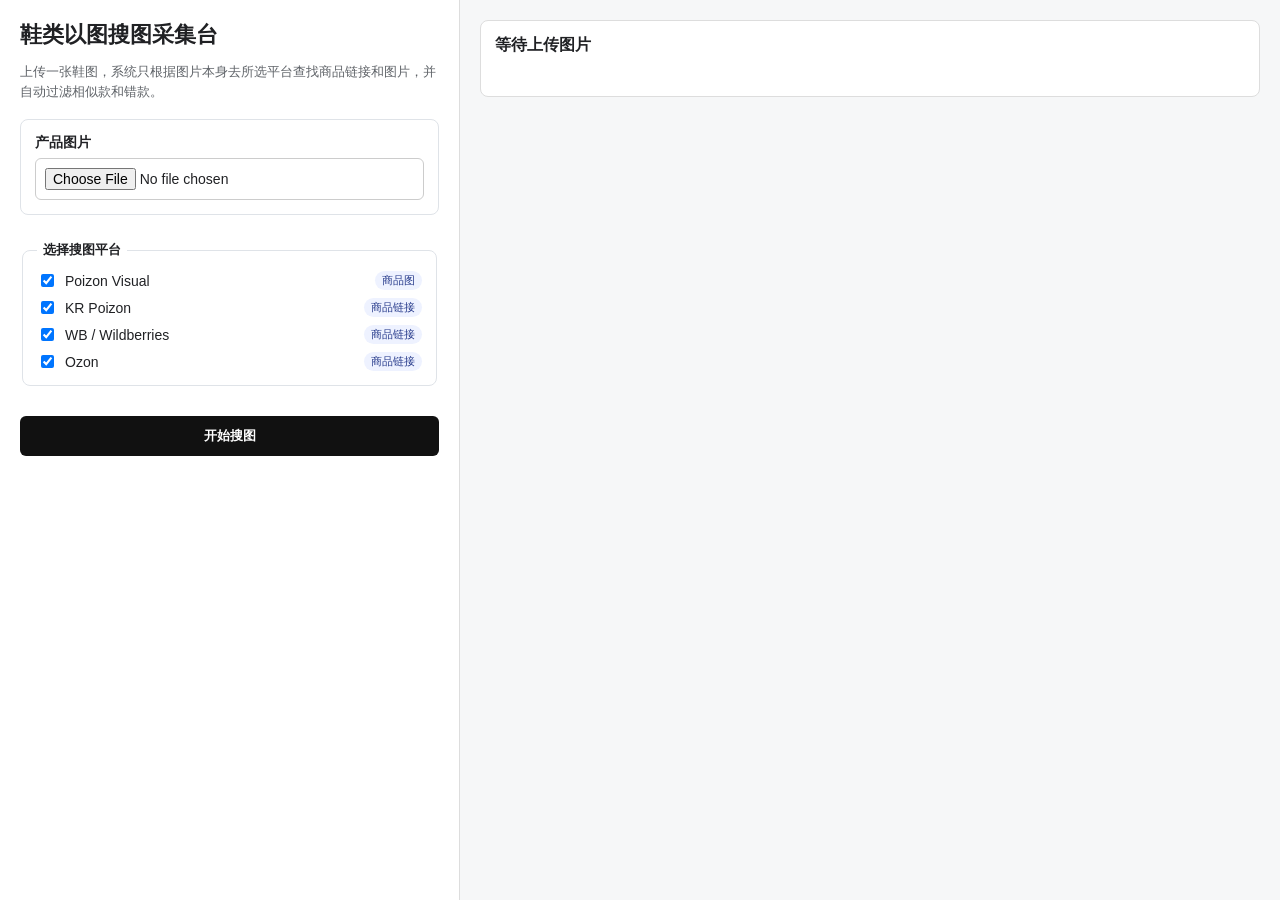
<file: shoe-image-sourcing-standalone.html>
<!doctype html>
<html lang="zh-CN">
<head>
  <meta charset="utf-8" />
  <meta name="viewport" content="width=device-width, initial-scale=1" />
  <title>鞋类以图搜图采集台</title>
  <style>
    * { box-sizing: border-box; }
    body { margin: 0; font-family: Arial, sans-serif; background: #f6f7f8; color: #202124; }
    .shell { display: grid; grid-template-columns: minmax(380px, 460px) 1fr; min-height: 100vh; }
    .panel { background: #fff; border-right: 1px solid #ddd; padding: 20px; overflow: auto; }
    h1 { font-size: 22px; margin: 0 0 18px; }
    .hint { margin: -6px 0 18px; color: #5f6368; font-size: 13px; line-height: 1.5; }
    label { display: grid; gap: 6px; margin-bottom: 12px; font-size: 14px; }
    input { border: 1px solid #ccc; border-radius: 6px; padding: 9px; font-size: 14px; }
    .image-only-form { display: grid; gap: 14px; }
    .upload-box { border: 1px solid #dfe3e8; border-radius: 8px; padding: 14px; background: #fff; }
    .upload-box span { font-weight: 700; }
    button { width: 100%; border: 0; border-radius: 6px; padding: 11px; background: #111; color: #fff; font-weight: 700; cursor: pointer; }
    button:disabled { cursor: wait; opacity: 0.65; }
    .platforms { display: grid; gap: 8px; border: 1px solid #dfe3e8; border-radius: 8px; padding: 12px 14px 14px; margin-bottom: 16px; background: #fff; }
    .platforms legend { padding: 0 6px; font-size: 13px; font-weight: 700; color: #202124; }
    .platforms label { display: flex; align-items: center; gap: 8px; margin: 0; }
    .platforms span { margin-left: auto; border-radius: 999px; background: #eef2ff; color: #263a8b; font-size: 11px; padding: 2px 7px; }
    .workspace { padding: 20px; }
    .status { background: #fff; border: 1px solid #ddd; border-radius: 8px; padding: 14px; margin-bottom: 18px; }
    pre { white-space: pre-wrap; max-height: 240px; overflow: auto; color: #555; }
    .summary { margin-top: 8px; color: #3c4043; font-size: 13px; }
    .notice { margin-top: 12px; border: 2px solid #d93025; border-left-width: 7px; border-radius: 8px; background: #fff4f2; color: #8f1d14; padding: 13px 15px; font-size: 14px; line-height: 1.45; }
    .notice strong { display: block; font-size: 18px; margin-bottom: 4px; }
    .notice[hidden] { display: none; }
    .reverse-links { display: flex; align-items: center; gap: 8px; flex-wrap: wrap; margin-top: 10px; }
    .reverse-link { display: inline-flex; align-items: center; border-radius: 6px; background: #111; color: #fff; padding: 6px 9px; text-decoration: none; font-size: 12px; font-weight: 700; }
    .gallery { display: grid; grid-template-columns: repeat(auto-fill, minmax(190px, 1fr)); gap: 14px; }
    .card { background: #fff; border: 1px solid #ddd; border-radius: 8px; padding: 10px; min-height: 150px; }
    .card img { width: 100%; aspect-ratio: 3 / 4; object-fit: contain; background: #fafafa; border-radius: 6px; }
    .image-link { display: block; }
    .placeholder { display: grid; place-items: center; width: 100%; aspect-ratio: 3 / 4; background: #f1f3f4; color: #5f6368; border-radius: 6px; font-size: 13px; }
    .meta { font-size: 12px; color: #555; margin-top: 8px; word-break: break-all; }
    .actions { display: flex; gap: 8px; flex-wrap: wrap; margin-top: 10px; }
    .action { display: inline-flex; align-items: center; justify-content: center; border-radius: 6px; background: #111; color: #fff; font-size: 12px; font-weight: 700; padding: 7px 9px; text-decoration: none; }
    .source { margin-top: 8px; color: #5f6368; font-size: 12px; }
    .source a { color: #1a73e8; word-break: break-all; }
    .tag { display: inline-block; margin-top: 6px; padding: 3px 6px; border-radius: 999px; background: #eef2ff; color: #263a8b; font-size: 12px; }
    @media (max-width: 860px) {
      .shell { grid-template-columns: 1fr; }
      .panel { border-right: 0; border-bottom: 1px solid #ddd; }
    }
  </style>
</head>
<body>
  <main class="shell">
    <aside class="panel">
      <h1>鞋类以图搜图采集台</h1>
      <p class="hint">上传一张鞋图，系统只根据图片本身去所选平台查找商品链接和图片，并自动过滤相似款和错款。</p>
      <form id="run-form" class="image-only-form">
        <label class="upload-box">
          <span>产品图片</span>
          <input name="image" type="file" accept="image/*" required />
        </label>
        <fieldset class="platforms">
          <legend>选择搜图平台</legend>
          <label><input type="checkbox" name="platforms" value="poizon_visual" checked /> Poizon Visual <span>商品图</span></label>
          <label><input type="checkbox" name="platforms" value="kr_poizon" checked /> KR Poizon <span>商品链接</span></label>
          <label><input type="checkbox" name="platforms" value="wildberries" checked /> WB / Wildberries <span>商品链接</span></label>
          <label><input type="checkbox" name="platforms" value="ozon" checked /> Ozon <span>商品链接</span></label>
        </fieldset>
        <button id="submit-button" type="submit">开始搜图</button>
      </form>
    </aside>
    <section class="workspace">
      <div class="status">
        <strong id="run-title">等待上传图片</strong>
        <div id="summary" class="summary"></div>
        <div id="notice" class="notice" hidden></div>
        <pre id="logs"></pre>
      </div>
      <div id="gallery" class="gallery"></div>
    </section>
  </main>
  <script>
    const API_BASE = "https://shoe-image-sourcing-tool.onrender.com";
    const form = document.querySelector("#run-form");
    const logs = document.querySelector("#logs");
    const gallery = document.querySelector("#gallery");
    const runTitle = document.querySelector("#run-title");
    const summary = document.querySelector("#summary");
    const submitButton = document.querySelector("#submit-button");
    const notice = document.querySelector("#notice");

    const hiddenStatusLabels = new Set(["visual_mismatch", "download_failed", "search_page_only", "fetch_skipped_or_blocked"]);
    const internalStatusPattern = /^(text_score|visual_score|profile_score|feature_score)_/;

    function absoluteUrl(pathOrUrl) {
      if (!pathOrUrl) return "";
      if (/^https?:\/\//i.test(pathOrUrl)) return pathOrUrl;
      return `${API_BASE}/${String(pathOrUrl).replace(/^\/+/, "")}`;
    }

    function isVisibleCandidate(candidate) {
      const labels = candidate.status_labels || [];
      const hidden = labels.some((label) => hiddenStatusLabels.has(label));
      const hasImage = candidate.local_processed_path || candidate.local_thumbnail_path || candidate.local_original_path || candidate.image_url;
      return !hidden && Boolean(hasImage);
    }

    function visibleCandidates(run) {
      return (run.candidates || []).filter(isVisibleCandidate);
    }

    function displayTags(candidate) {
      return (candidate.status_labels || [])
        .filter((tag) => !hiddenStatusLabels.has(tag))
        .filter((tag) => !internalStatusPattern.test(tag));
    }

    function reverseSearchMarkup(run) {
      const links = run.reverse_search_links || [];
      if (!links.length) return "";
      return `
        <div class="reverse-links">
          <span>以图搜图</span>
          ${links.map((link) => `<a class="reverse-link" href="${link.url}" target="_blank" rel="noreferrer">${link.label}</a>`).join("")}
        </div>
      `;
    }

    function renderSummary(run) {
      const candidates = visibleCandidates(run);
      const withImages = candidates.filter((candidate) => candidate.local_processed_path || candidate.local_thumbnail_path || candidate.local_original_path || candidate.image_url).length;
      const processed = candidates.filter((candidate) => candidate.local_processed_path).length;
      const searchOnly = (run.candidates || []).filter((candidate) => (candidate.status_labels || []).includes("search_page_only")).length;
      const profile = run.visual_profile || {};
      const profileText = profile.foreground_aspect
        ? ` | visual: aspect ${profile.foreground_aspect}, coverage ${profile.foreground_coverage}, edge ${profile.edge_density}`
        : "";
      summary.innerHTML = `图片 ${withImages} 张，已转 3:4 ${processed} 张，搜索页线索 ${searchOnly} 条${profileText}${reverseSearchMarkup(run)}`;

      if (run.status === "failed") {
        notice.hidden = false;
        const lastLog = (run.logs || []).slice().reverse().find((log) => log.includes("failed") || log.includes("失败")) || "请查看下方日志";
        notice.innerHTML = `<strong>任务失败</strong><span>${lastLog}</span>`;
      } else if (run.status === "complete" && processed === 0) {
        notice.hidden = false;
        notice.innerHTML = `
          <strong>未找到同款图片</strong>
          <span>当前没有从上传图片识别到可用的同款图，已过滤相似款和错款。</span>
        `;
      } else {
        notice.hidden = true;
        notice.textContent = "";
      }
    }

    function imageMarkup(candidate) {
      const imagePath = candidate.local_processed_path || candidate.local_thumbnail_path || candidate.local_original_path;
      if (imagePath) {
        const url = absoluteUrl(imagePath);
        return `<a class="image-link" href="${url}" target="_blank" rel="noreferrer"><img src="${url}" alt=""></a>`;
      }
      if (candidate.image_url) {
        return `<a class="image-link" href="${candidate.image_url}" target="_blank" rel="noreferrer"><img src="${candidate.image_url}" alt="" loading="lazy" referrerpolicy="no-referrer"></a>`;
      }
      return '<div class="placeholder">暂未拿到图片</div>';
    }

    function actionMarkup(candidate) {
      const processedPath = candidate.local_processed_path ? absoluteUrl(candidate.local_processed_path) : "";
      const originalPath = candidate.local_original_path ? absoluteUrl(candidate.local_original_path) : candidate.image_url;
      const processedButton = processedPath
        ? `<a class="action" href="${processedPath}" target="_blank" rel="noreferrer">打开 3:4 图</a>`
        : "";
      const originalButton = originalPath
        ? `<a class="action" href="${originalPath}" target="_blank" rel="noreferrer">打开原图</a>`
        : "";
      return `<div class="actions">${processedButton}${originalButton}</div>`;
    }

    async function pollRun(runId) {
      const res = await fetch(`${API_BASE}/api/runs/${runId}`);
      if (!res.ok) {
        runTitle.textContent = `任务 ${runId} · failed`;
        summary.textContent = "任务状态读取失败";
        notice.hidden = false;
        const transient = [502, 503, 504].includes(res.status);
        const title = transient ? "服务临时不可用" : "任务状态丢失";
        const message = transient
          ? "Render 正在冷启动、重启或部署中。请等十几秒后重新提交一次。"
          : "Render 免费实例重启或重新部署后，本次临时任务文件可能已被清空。请重新提交一次。";
        notice.innerHTML = `<strong>${title}</strong><span>${message}</span>`;
        logs.textContent = `GET /api/runs/${runId} returned ${res.status}`;
        gallery.innerHTML = "";
        submitButton.disabled = false;
        submitButton.textContent = "开始搜图";
        return;
      }

      const run = await res.json();
      runTitle.textContent = `任务 ${run.run_id} · ${run.status}`;
      renderSummary(run);
      logs.textContent = (run.logs || []).join("\n");
      gallery.innerHTML = "";

      visibleCandidates(run).forEach((candidate) => {
        const card = document.createElement("article");
        card.className = "card";
        const tags = displayTags(candidate).map((tag) => `<span class="tag">${tag}</span>`).join(" ");
        card.innerHTML = `
          ${imageMarkup(candidate)}
          <div class="meta"><strong>${candidate.platform}</strong></div>
          <div class="meta">${candidate.title || ""}</div>
          ${actionMarkup(candidate)}
          <details class="source"><summary>来源</summary><a href="${candidate.source_page_url}" target="_blank" rel="noreferrer">${candidate.source_page_url}</a></details>
          ${tags}
        `;
        gallery.appendChild(card);
      });

      if (run.status === "running" || run.status === "created") {
        setTimeout(() => pollRun(runId), 1500);
      } else {
        submitButton.disabled = false;
        submitButton.textContent = "开始搜图";
      }
    }

    form.addEventListener("submit", async (event) => {
      event.preventDefault();
      const body = new FormData(form);
      const selectedPlatforms = Array.from(form.querySelectorAll('input[name="platforms"]:checked'))
        .map((input) => input.value)
        .filter(Boolean);
      body.delete("platforms");
      body.set("platforms", selectedPlatforms.join(",") || "poizon_visual,kr_poizon,wildberries,ozon");

      runTitle.textContent = "正在上传图片并创建任务...";
      summary.textContent = "系统会只根据上传图片，在勾选的平台里查找商品链接和同款图。";
      notice.hidden = true;
      notice.textContent = "";
      logs.textContent = "";
      gallery.innerHTML = "";
      submitButton.disabled = true;
      submitButton.textContent = "创建中...";

      try {
        const res = await fetch(`${API_BASE}/api/runs`, { method: "POST", body });
        const data = await res.json();
        if (!res.ok) {
          runTitle.textContent = "创建失败";
          logs.textContent = data.detail || "请求失败";
          submitButton.disabled = false;
          submitButton.textContent = "开始搜图";
          return;
        }
        runTitle.textContent = `任务 ${data.run_id} · 已创建`;
        summary.textContent = "任务已进入后台，正在以图搜图。";
        pollRun(data.run_id);
      } catch (error) {
        runTitle.textContent = "网络或服务异常";
        logs.textContent = String(error);
        submitButton.disabled = false;
        submitButton.textContent = "开始搜图";
      }
    });
  </script>
</body>
</html>
</file>
